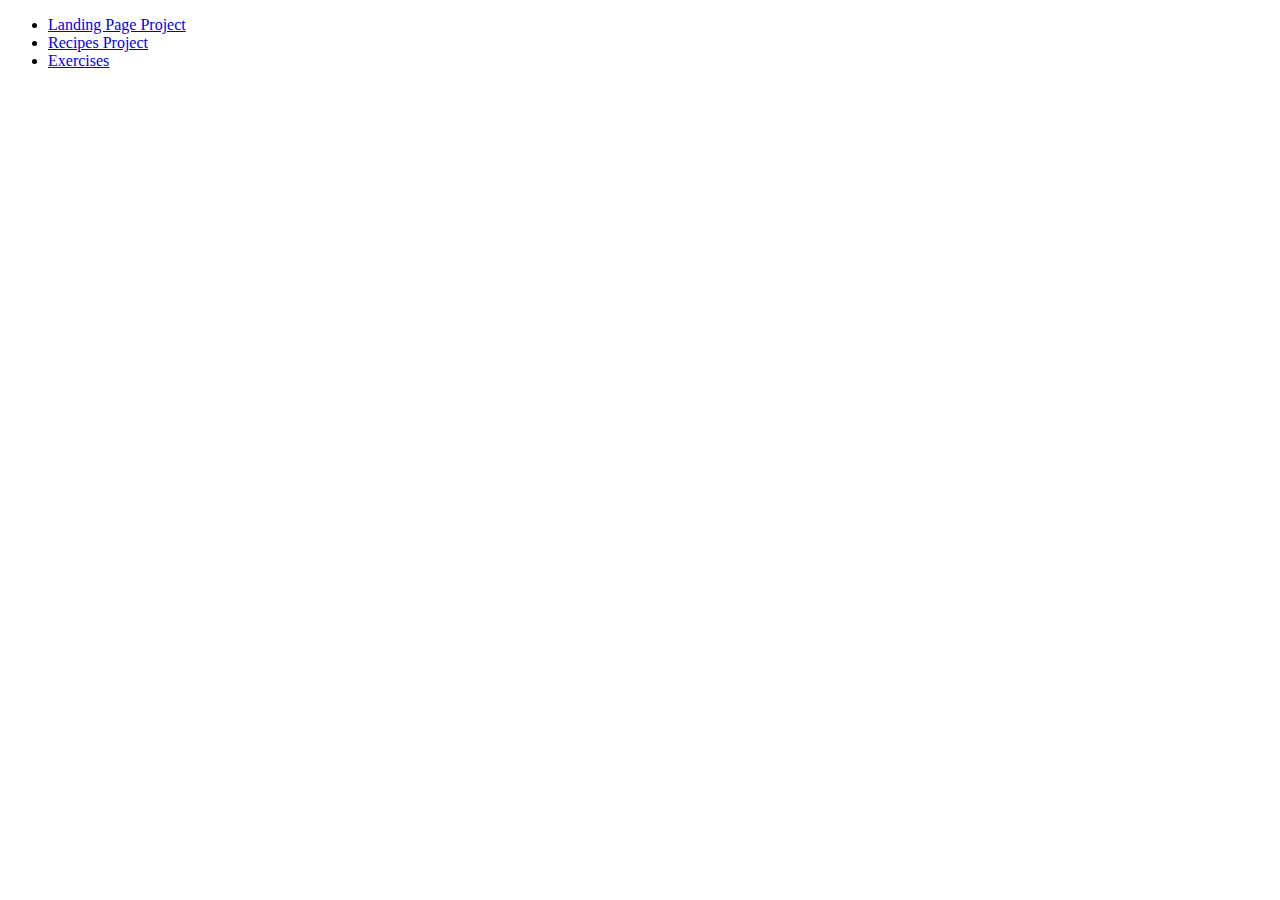
<file: index.html>
<!DOCTYPE html>
<html>
<head>
    <meta charset="utf-8" lang="en">
    <title>Main Page</title>
</head>

<body>
    <ul>
        <li><a href="./landing-page/index.html">Landing Page Project</a></li>
        <li><a href="./odin-recipes/index.html">Recipes Project</a></li>
        <li><a href="./exercises/index.html">Exercises</a></li>
    </ul>

</body>
</html>
</file>
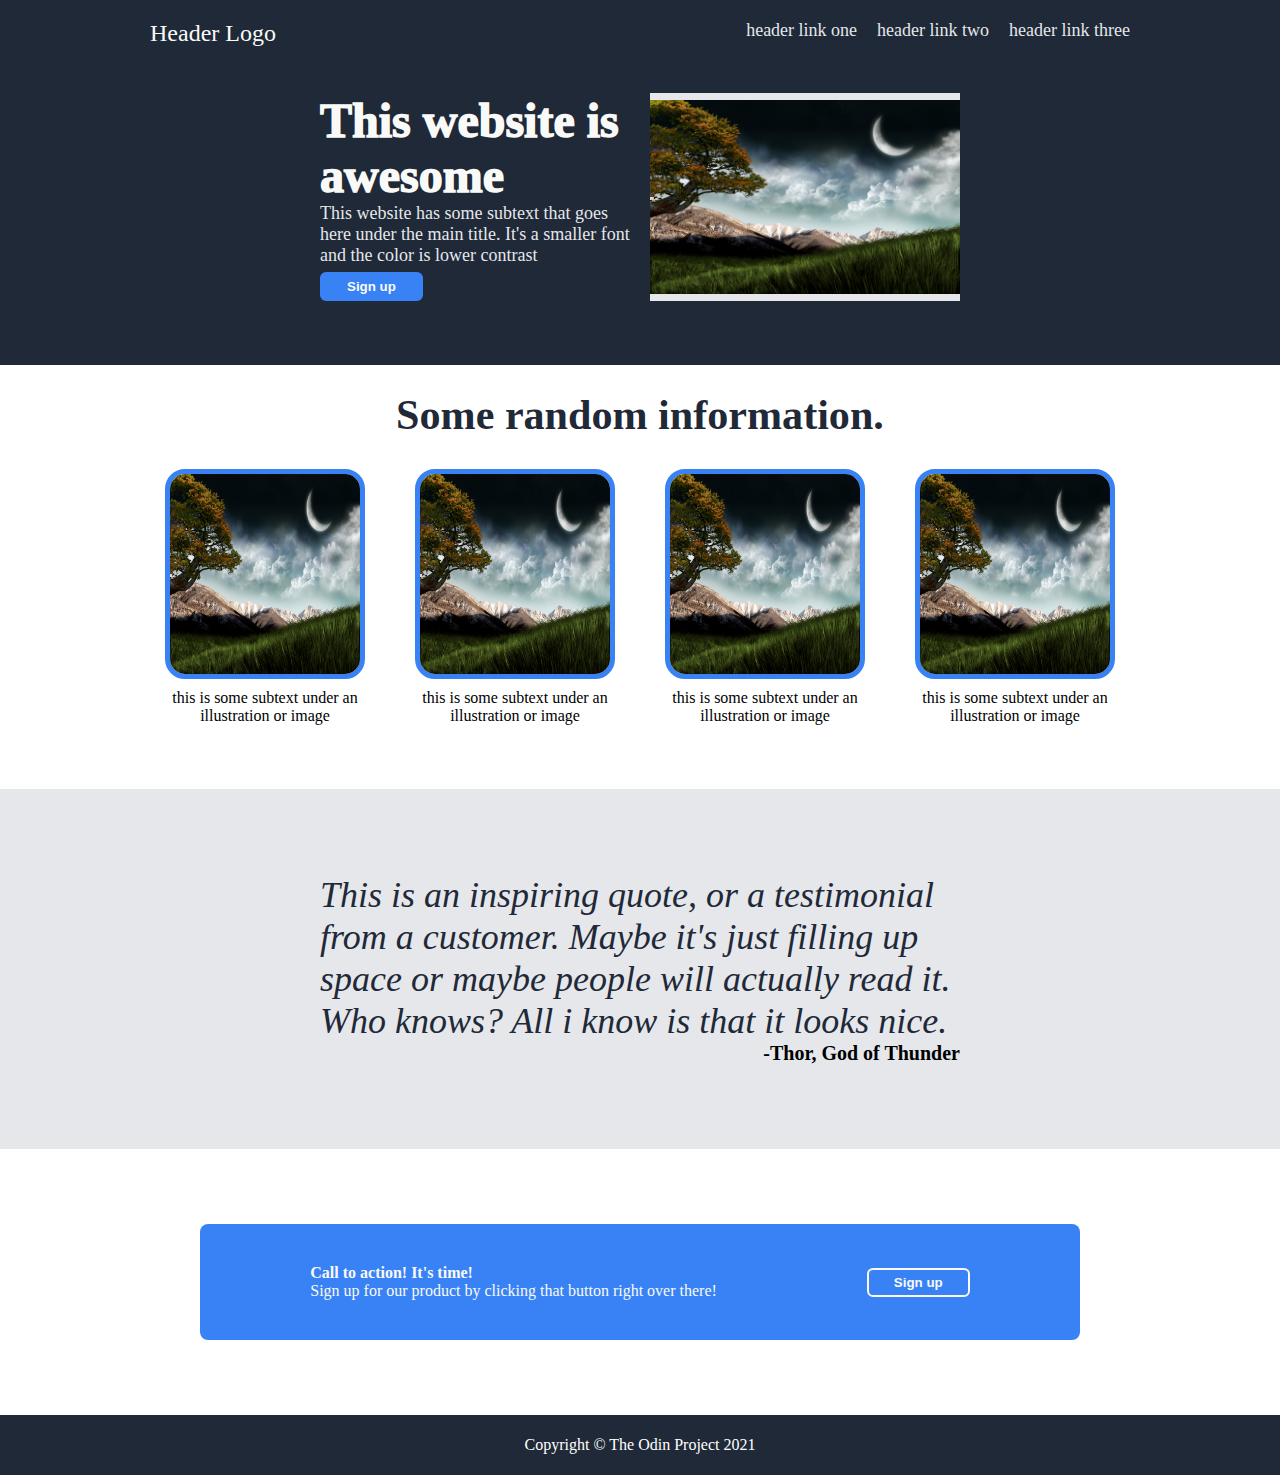
<file: landing-page/index.html>
<!DOCTYPE html>
<html>

<head>
    <meta charset="utf-8">
    <title>Landing Page</title>
    <link href="./styles.css" rel="stylesheet">
</head>

<body>
    <div class="header">
        <div class="left">Header Logo</div>
        <div class="right">
            <ul>
                <li><a href="#">header link one</a></li>
                <li><a href="#">header link two</a></li>
                <li><a href="#">header link three</a></li>
            </ul>
        </div>
    </div>
    <div class="content">
        <div class="container1">
            <div class="inner1">
                <div class="item1">
                    <h2>This website is awesome</h2>
                    <p>This website has some subtext that goes here under the main title. It's a smaller font and the
                        color
                        is
                        lower
                        contrast</p>
                    <button class="button1">Sign up</button>
                </div>
                <div class="item2"><img src="./images/wallpaper.jpg" alt="random wallpaper"></div>
            </div>
        </div>
        <div class="container2">
            <div class="inner2">
                <div class="header2">
                    <h3>Some random information.</h3>
                </div>
                <div class="img-container">
                    <div class="card"><img src="./images/wallpaper.jpg" alt="image placeholder">this is some subtext
                        under
                        an illustration or image</div>
                    <div class="card"><img src="./images/wallpaper.jpg" alt="image placeholder">this is some subtext
                        under
                        an illustration or image</div>
                    <div class="card"><img src="./images/wallpaper.jpg" alt="image placeholder">this is some subtext
                        under
                        an illustration or image</div>
                    <div class="card"><img src="./images/wallpaper.jpg" alt="image placeholder">this is some subtext
                        under
                        an illustration or image</div>
                </div>
            </div>
        </div>
        <div class="quote-box">
            <div class="inner-quotebox">
                <p class="quote">This is an inspiring quote, or a testimonial from a customer. Maybe it's just filling
                    up
                    space or maybe
                    people will actually read it. Who knows? All i know is that it looks nice.</p>
                <p class="thor">-Thor, God of Thunder</p>
            </div>
        </div>
        <div class="container3">
            <div class="sign-up">
                <div class="text">
                    <h4>Call to action! It's time!</h4>
                    <p>Sign up for our product by clicking that button right over there!</p>
                </div>
                <button class="button2">Sign up</button>
            </div>
        </div>
    </div>
    <div class="footer">
        Copyright &copy; The Odin Project 2021
    </div>
</body>

</html>
</file>
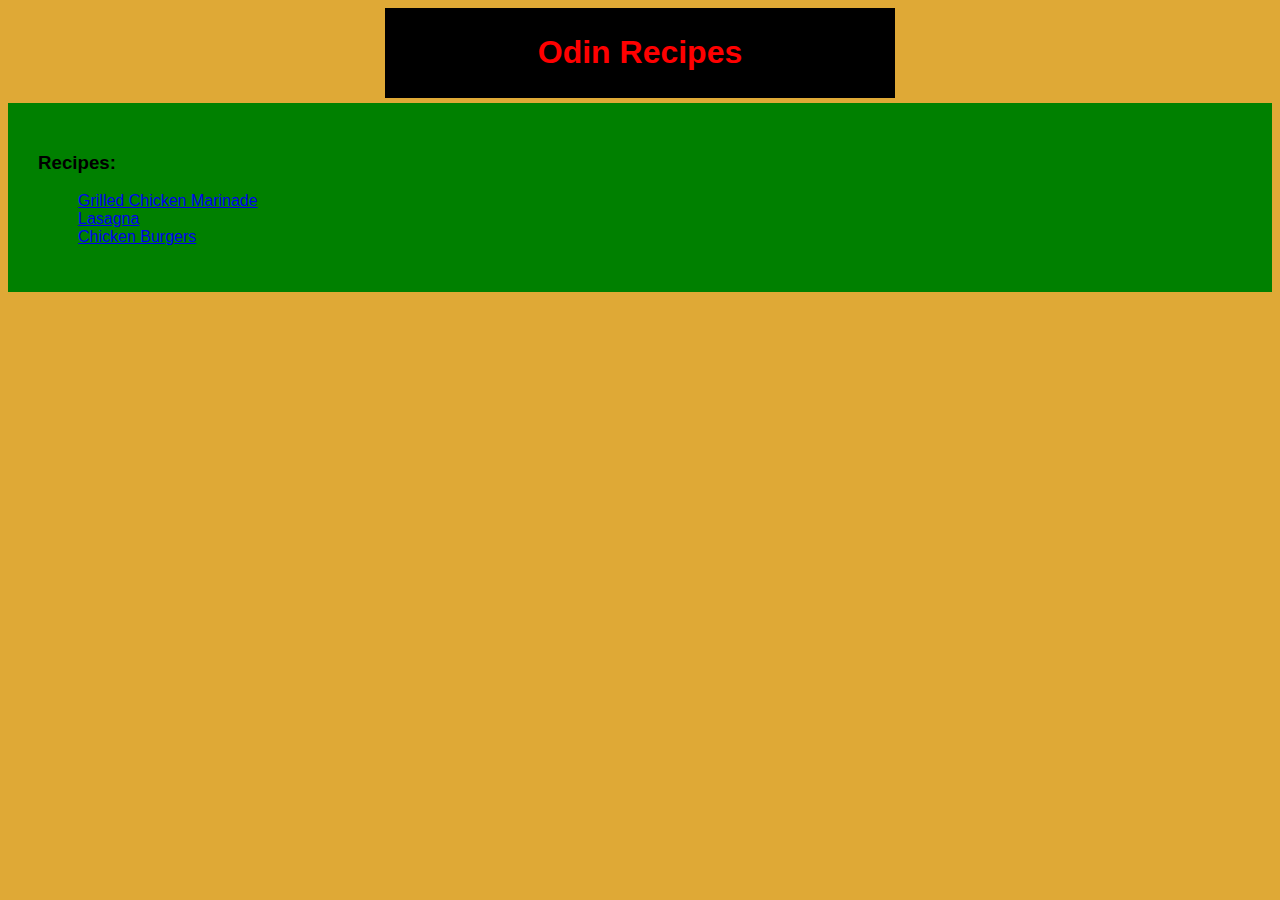
<file: odin-recipes/index.html>
<!DOCTYPE html>
<html lang="en">
    <head>
        <meta charset="utf-8">
        <title>Odin Recipes</title>
        <link href="styles.css" rel="stylesheet">
    </head>
    <body>
        <div class="head-container">
            <h1>Odin Recipes</h1>
        </div>
        <div class="recipe-container">
            <h3>Recipes:</h3>
                <ul>
                    <li class="link"><a href="recipes/marinade.html" >Grilled Chicken Marinade</a></li>
                    <li class="link"><a href="recipes/lasagna.html" >Lasagna</a></li>
                    <li class="link"><a href="recipes/burgs.html" >Chicken Burgers</a></li>
                </ul>  
        </div>
    </body>
</html>
</file>
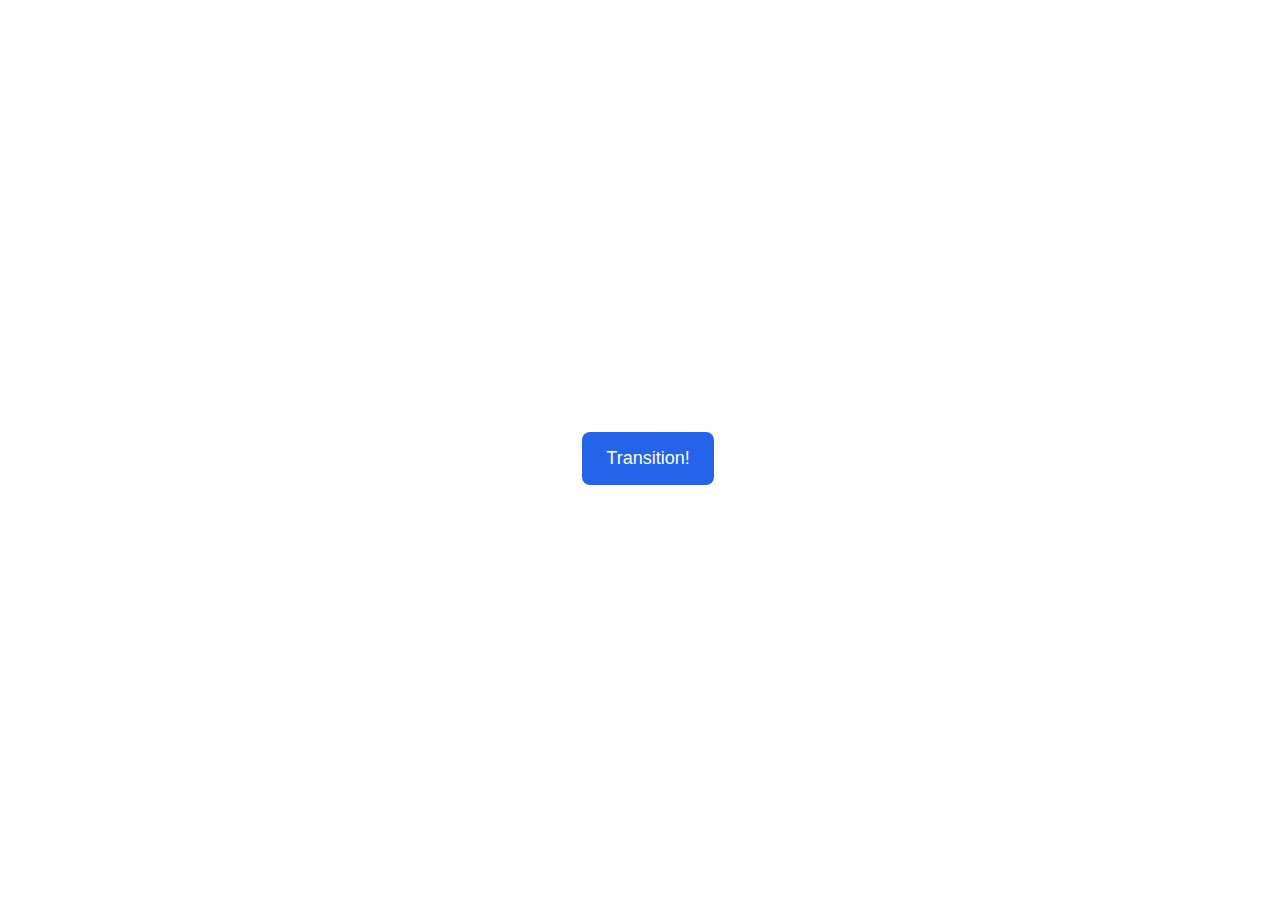
<file: exercises/css-exercises/animation/01-button-hover/index.html>
<!DOCTYPE html>
<html lang="en">
  <head>
    <meta charset="UTF-8" />
    <meta http-equiv="X-UA-Compatible" content="IE=edge" />
    <meta name="viewport" content="width=device-width, initial-scale=1.0" />
    <title>Button Hover</title>
    <link rel="stylesheet" href="style.css" />
  </head>
  <body>
    <div id="transition-container">
      <button>Transition!</button>
    </div>
  </body>
</html>
</file>
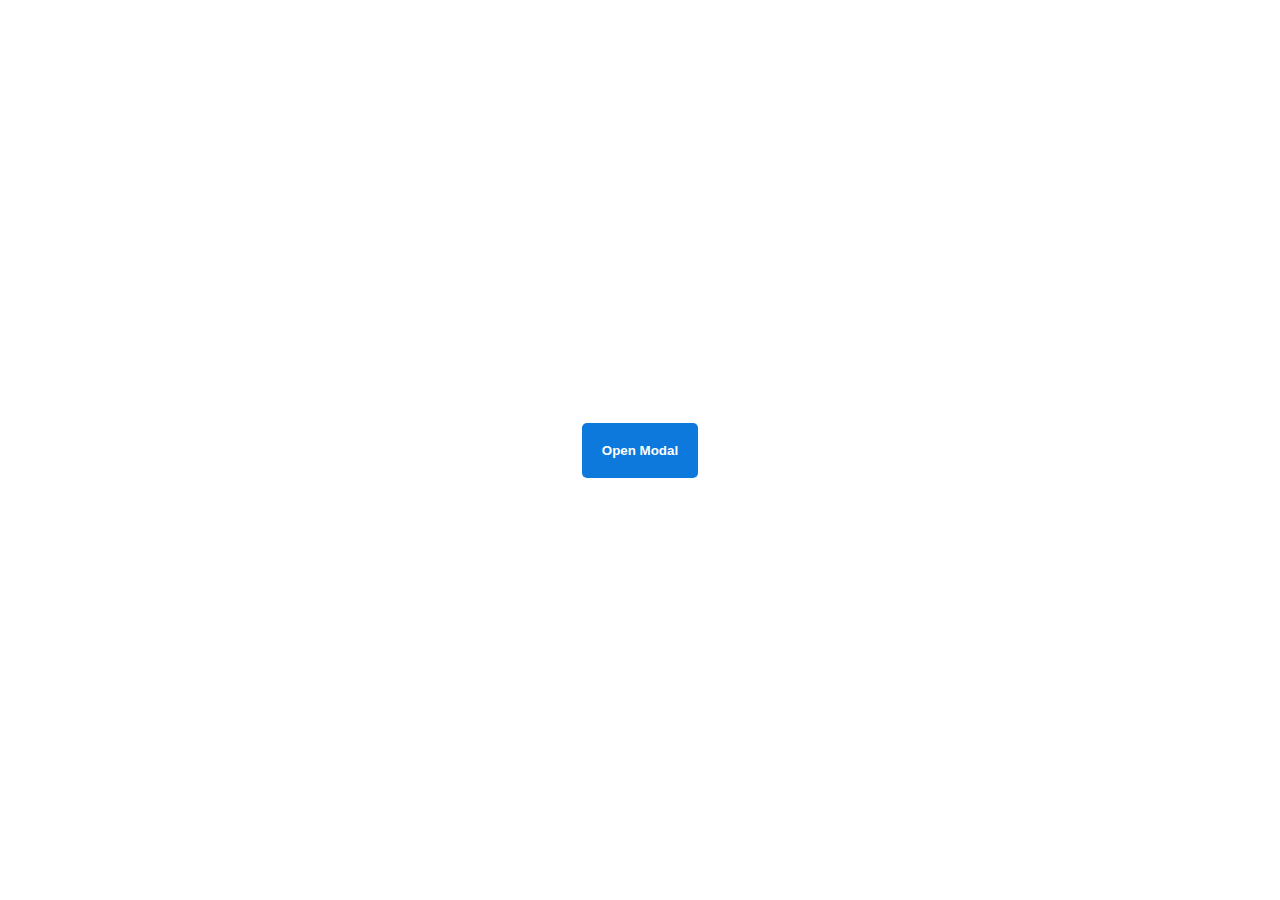
<file: exercises/css-exercises/animation/02-pop-up/index.html>
<!DOCTYPE html>
<html lang="en">
  <head>
    <meta charset="UTF-8" />
    <meta http-equiv="X-UA-Compatible" content="IE=edge" />
    <meta name="viewport" content="width=device-width, initial-scale=1.0" />
    <title>Popup</title>
    <link rel="stylesheet" href="style.css" />
  </head>
  <body>
    <div class="backdrop"></div>
    <div class="popup-modal">
      <h1>Look at me!</h1>
      <p>I'm a pop up dialog!</p>
      <button id="close-modal">Close Modal</button>
    </div>
    <div class="button-container">
      <button id="trigger-modal">Open Modal</button>
    </div>
    <script src="script.js"></script>
  </body>
</html>
</file>
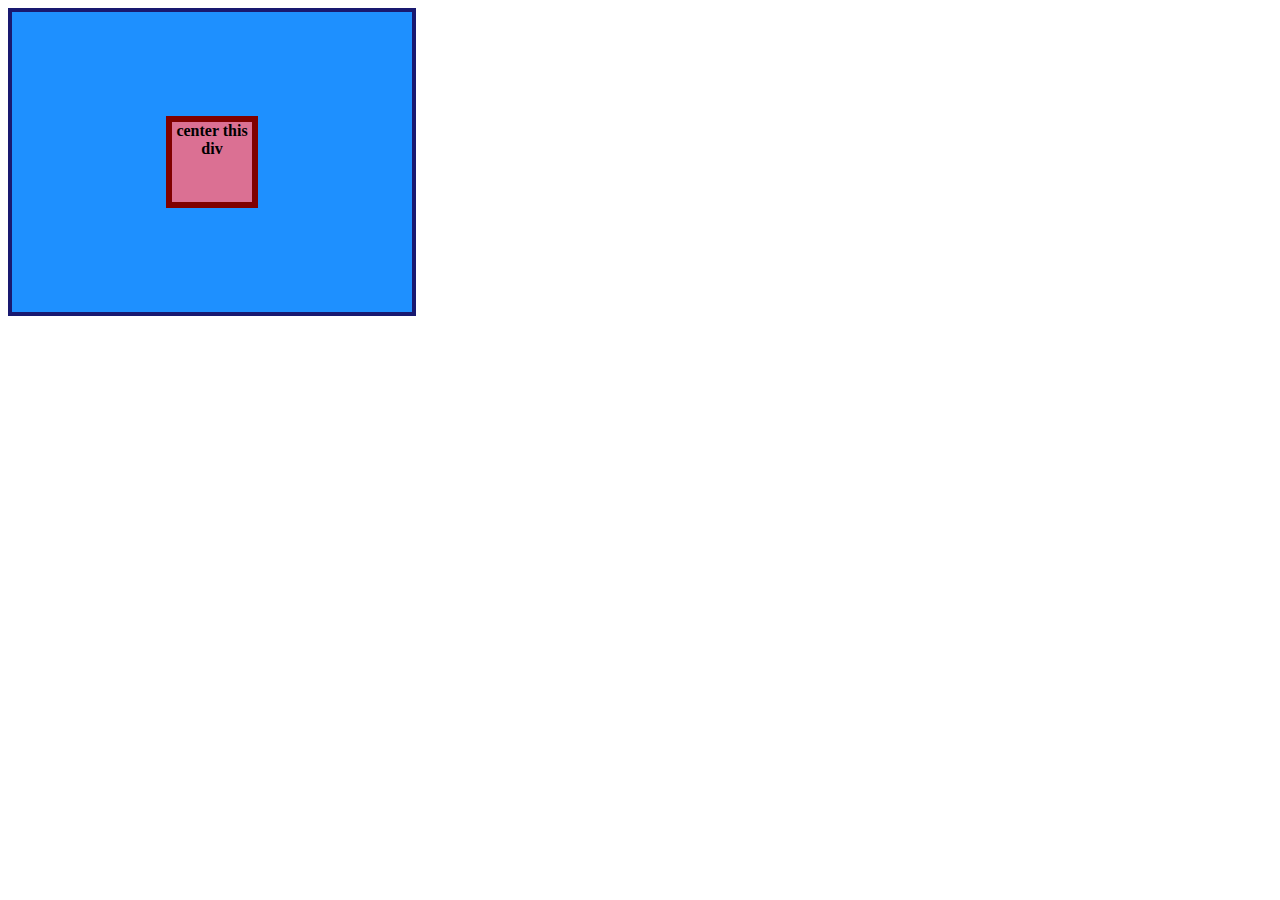
<file: exercises/css-exercises/flex/01-flex-center/index.html>
<!DOCTYPE html>
<html lang="en">
  <head>
    <meta charset="UTF-8">
    <meta http-equiv="X-UA-Compatible" content="IE=edge">
    <meta name="viewport" content="width=device-width, initial-scale=1.0">
    <title>CENTER THIS DIV</title>
    <link rel="stylesheet" href="style.css">
  </head>
  <body>
    <div class="container">
      <div class="box">center this div</div>
    </div>
  </body>
</html>
</file>
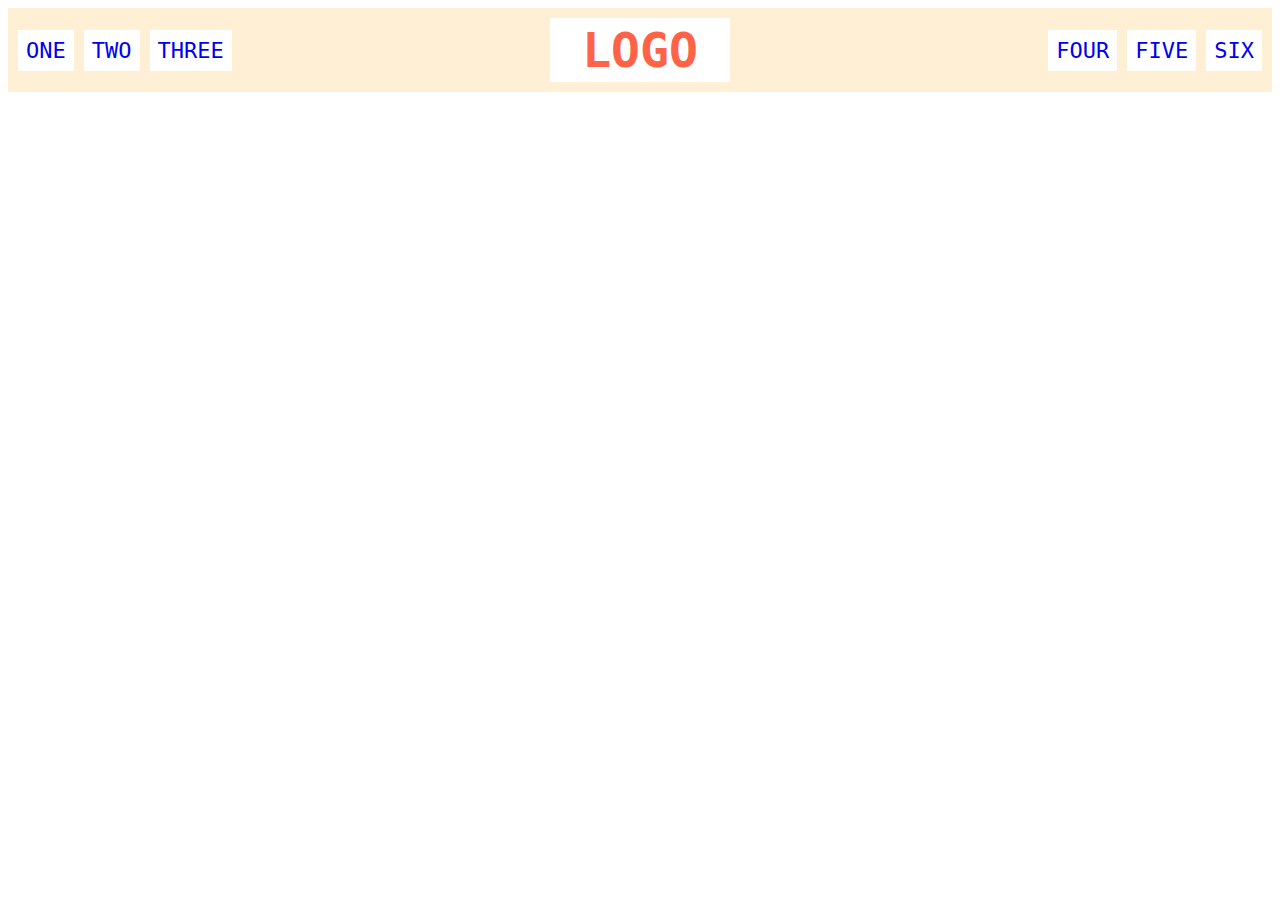
<file: exercises/css-exercises/flex/02-flex-header/index.html>
<!DOCTYPE html>
<html lang="en">
  <head>
    <meta charset="UTF-8">
    <meta http-equiv="X-UA-Compatible" content="IE=edge">
    <meta name="viewport" content="width=device-width, initial-scale=1.0">
    <title>Flex Header</title>
    <link rel="stylesheet" href="style.css">
  </head>
  <body>
    <div class="header">
      <div class="left-links">
        <ul>
          <li><a href="#">ONE</a></li>
          <li class="middle"><a href="#">TWO</a></li>
          <li><a href="#">THREE</a></li>
        </ul>
      </div>
      <div class="logo">LOGO</div>
      <div class="right-links">
        <ul>
          <li><a href="#">FOUR</a></li>
          <li class="middle"><a href="#">FIVE</a></li>
          <li><a href="#">SIX</a></li>
        </ul>
      </div>
    </div>
  </body>
</html>
</file>
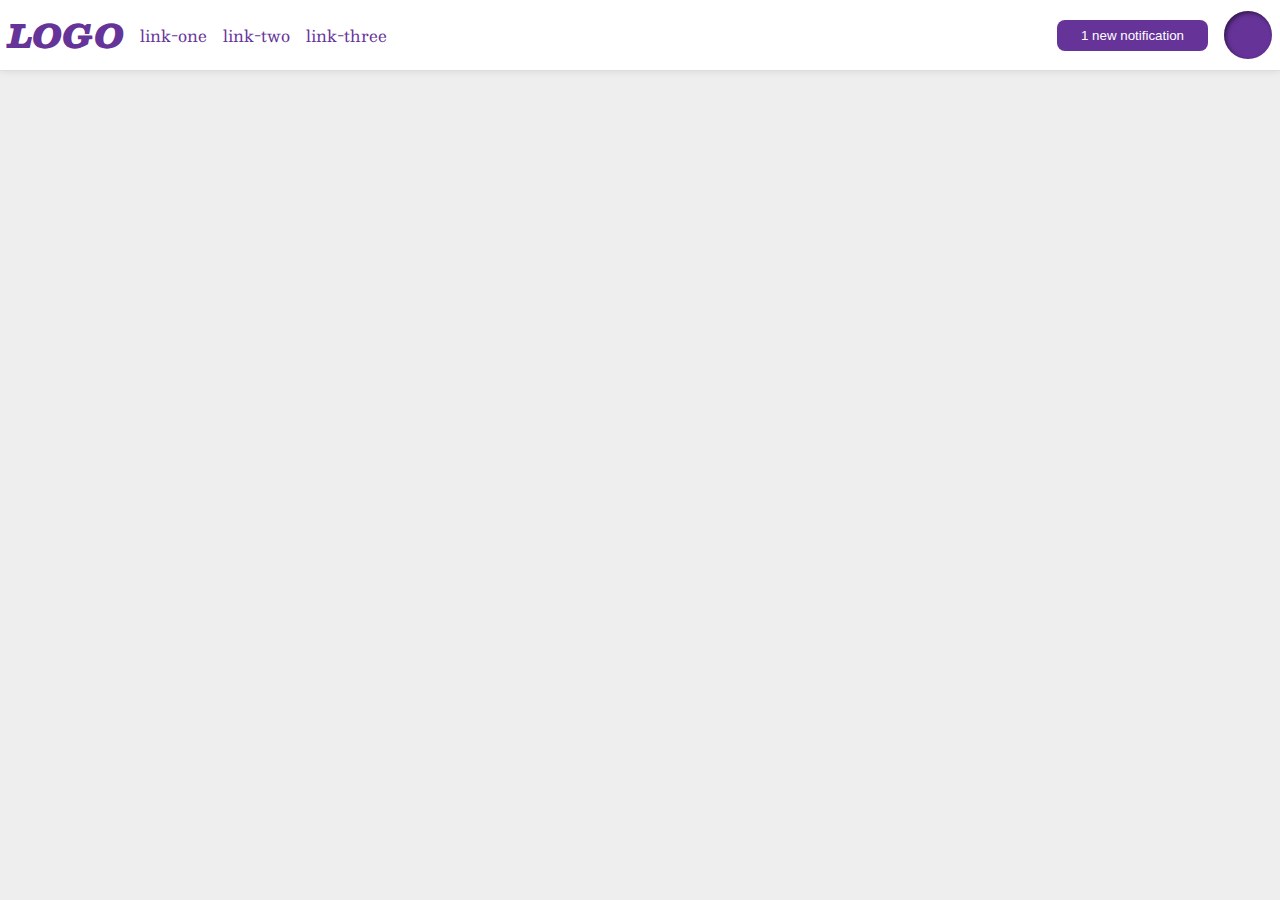
<file: exercises/css-exercises/flex/03-flex-header-2/index.html>
<!DOCTYPE html>
<html lang="en">

<head>
  <meta charset="UTF-8">
  <meta http-equiv="X-UA-Compatible" content="IE=edge">
  <meta name="viewport" content="width=device-width, initial-scale=1.0">
  <title>Flex Header 2</title>
  <link rel="stylesheet" href="style.css">
</head>

<body>
  <div class="header">
    <div class="left">
      <div class="logo">
        LOGO
      </div>
      <ul class="links">
        <li><a href="google.com">link-one</a></li>
        <li><a href="google.com">link-two</a></li>
        <li><a href="google.com">link-three</a></li>
      </ul>
    </div>
    <div class="right">
      <button class="notifications">
        1 new notification
      </button>
      <div class="profile-image"></div>
    </div>
  </div>
</body>

</html>
</file>
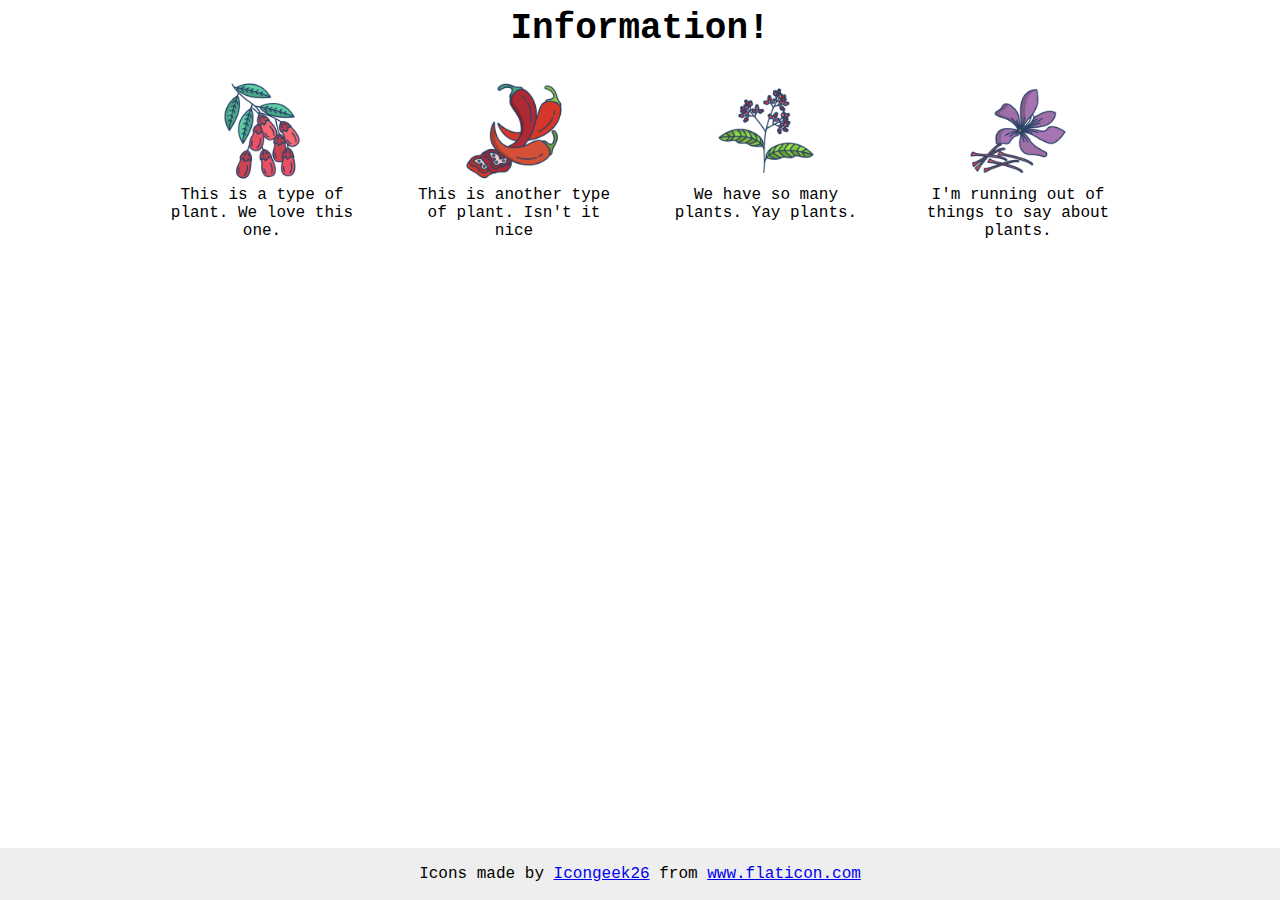
<file: exercises/css-exercises/flex/04-flex-information/index.html>
<!DOCTYPE html>
<html lang="en">

<head>
  <meta charset="UTF-8">
  <meta http-equiv="X-UA-Compatible" content="IE=edge">
  <meta name="viewport" content="width=device-width, initial-scale=1.0">
  <title>Information</title>
  <link rel="stylesheet" href="style.css">
</head>

<body>
  <div class="title">Information!</div>

  <div class="main-div">
    <div class="item">
      <img src="./images/barberry.png" alt="barberry">
      <div class="text">This is a type of plant. We love this one.</div>
    </div>
    <div class="item">
      <img src="./images/chilli.png" alt="chili">
      <div class="text">This is another type of plant. Isn't it nice</div>
    </div>
    <div class="item">
      <img src="./images/pepper.png" alt="pepper">
      <div class="text">We have so many plants. Yay plants.</div>
    </div>
    <div class="item">
      <img src="./images/saffron.png" alt="saffron">
      <div class="text">I'm running out of things to say about plants.</div>
    </div>
  </div>
  <!-- disregard this section, it's here to give attribution to the creator of these icons -->
  <div class="footer">
    <div>Icons made by <a href="https://www.flaticon.com/authors/icongeek26" title="Icongeek26">Icongeek26</a> from <a
        href="https://www.flaticon.com/" title="Flaticon">www.flaticon.com</a></div>
  </div>
</body>

</html>
</file>
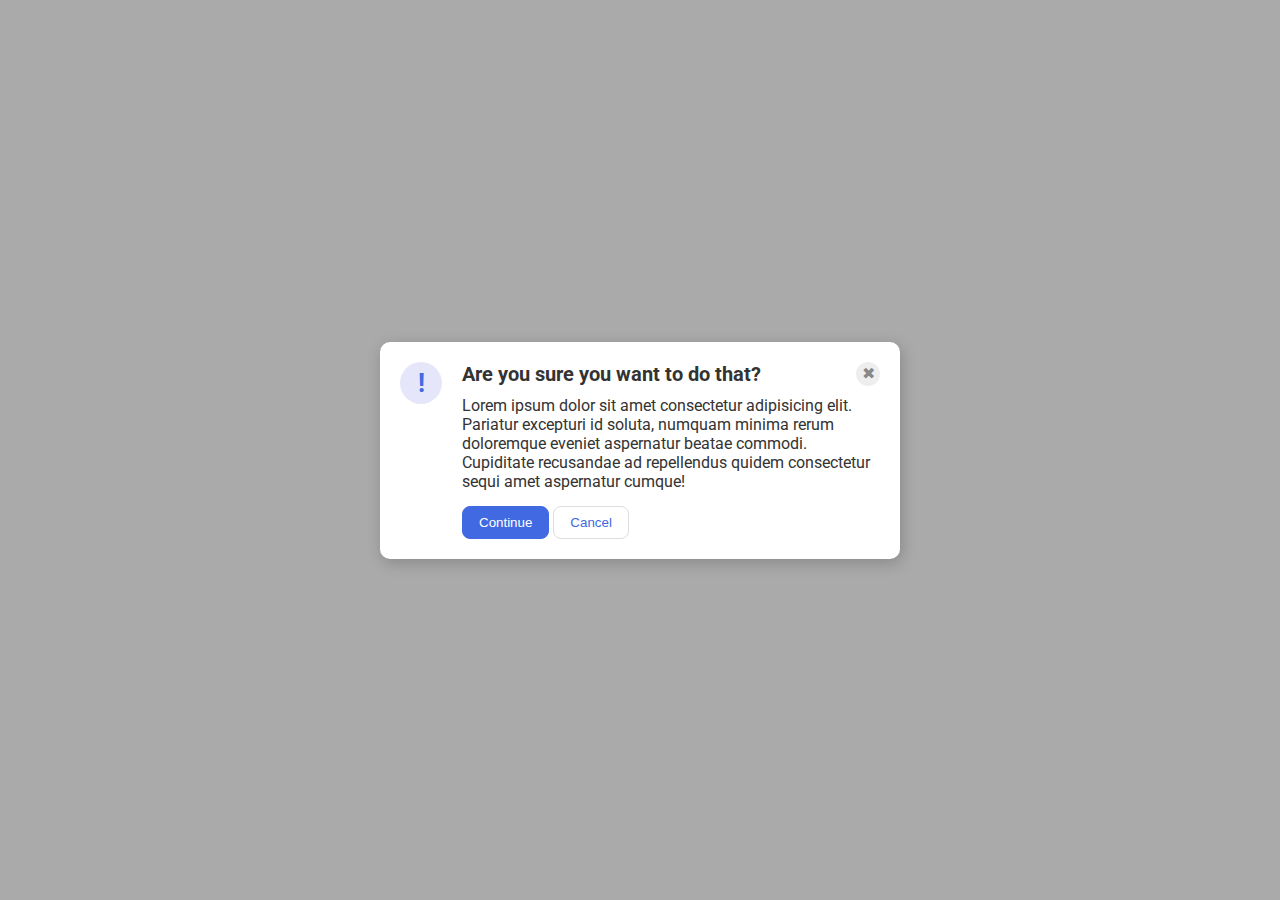
<file: exercises/css-exercises/flex/05-flex-modal/index.html>
<!DOCTYPE html>
<html lang="en">

<head>
  <meta charset="UTF-8">
  <meta http-equiv="X-UA-Compatible" content="IE=edge">
  <meta name="viewport" content="width=device-width, initial-scale=1.0">
  <link rel="stylesheet" href="style.css">
  <title>Modal</title>
</head>

<body>
  <div class="modal">
    <div class="icon">!</div>
    <div class="main">
      <div class="header">Are you sure you want to do that?
        <div class="close-button">✖</div>
      </div>
      <div class="text">Lorem ipsum dolor sit amet consectetur adipisicing elit. Pariatur excepturi id soluta, numquam
        minima rerum doloremque eveniet aspernatur beatae commodi. Cupiditate recusandae ad repellendus quidem
        consectetur sequi amet aspernatur cumque!</div>
      <button class="continue">Continue</button>
      <button class="cancel">Cancel</button>
    </div>
  </div>
  </div>
</body>

</html>
</file>
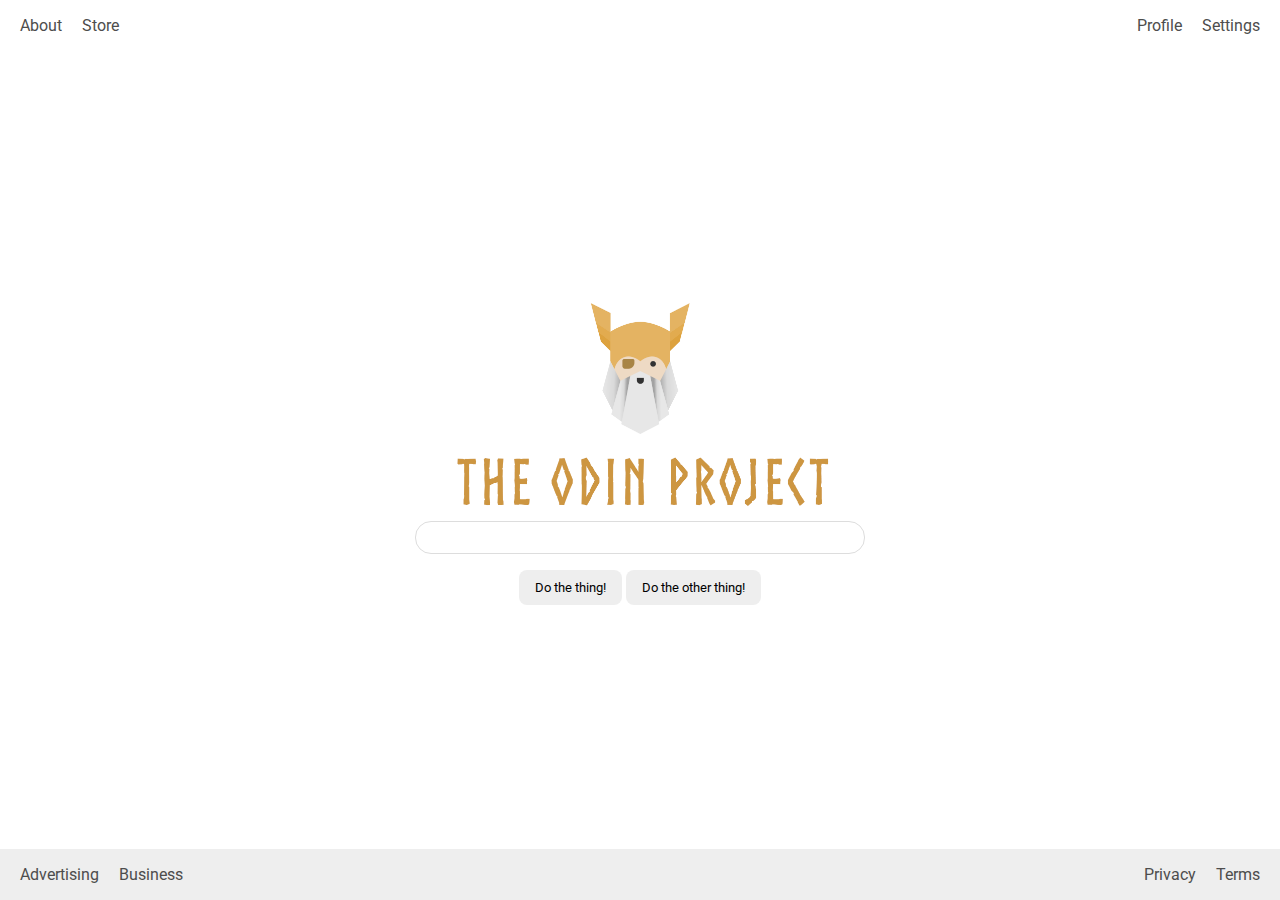
<file: exercises/css-exercises/flex/06-flex-layout/index.html>
<!DOCTYPE html>
<html lang="en">
  <head>
    <meta charset="UTF-8">
    <meta http-equiv="X-UA-Compatible" content="IE=edge">
    <meta name="viewport" content="width=device-width, initial-scale=1.0">
    <title>LAYOUT</title>
    <link rel="stylesheet" href="./style.css">
  </head>
  <body>
    <div class="header">
      <ul class="left-links">
        <li><a href="#">About</a></li>
        <li><a href="#">Store</a></li>
      </ul>
      <ul class="right-links">
        <li><a href="#">Profile</a></li>
        <li><a href="#">Settings</a></li>
      </ul>
    </div>
    <div class="content">
      <img src="./logo.png" alt="">
      <div class="input">
        <input type="text">
      </div>
      <div class="buttons">
        <button>Do the thing!</button>
        <button>Do the other thing!</button>
      </div>
    </div>
    <div class="footer">
      <ul class="left-links">
        <li><a href="#">Advertising</a></li>
        <li><a href="#">Business</a></li>
      </ul>
      <ul class="right-links">
        <li><a href="#">Privacy</a></li>
        <li><a href="#">Terms</a></li>
      </ul>
    </div>
  </body>
</html>
</file>
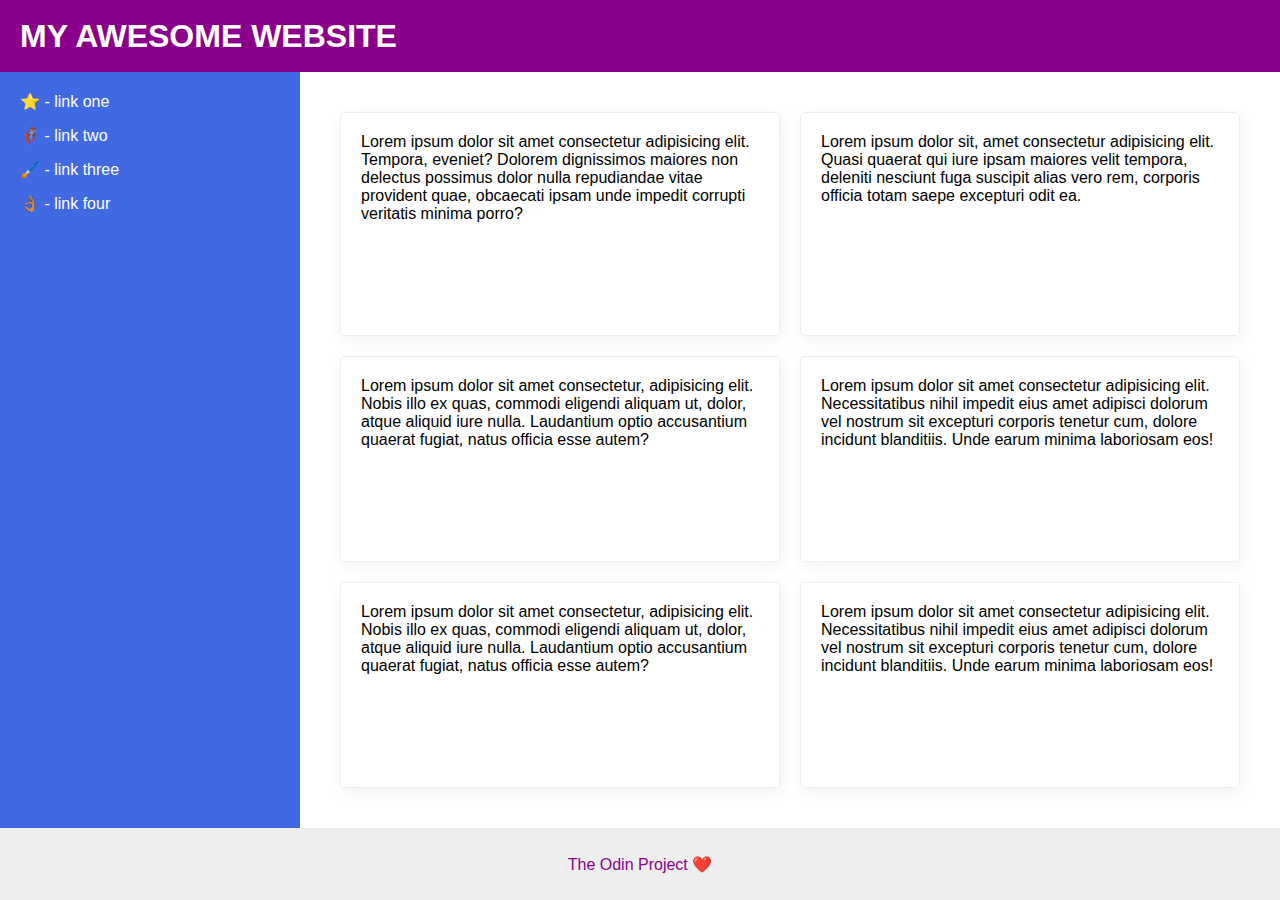
<file: exercises/css-exercises/flex/07-flex-layout-2/index.html>
<!DOCTYPE html>
<html lang="en">

<head>
  <meta charset="UTF-8">
  <meta http-equiv="X-UA-Compatible" content="IE=edge">
  <meta name="viewport" content="width=device-width, initial-scale=1.0">
  <title>The Holy Grail</title>
  <link rel="stylesheet" href="style.css">
</head>

<body>
  <div class="header">
    MY AWESOME WEBSITE
  </div>

  <div class="content">
    <div class="sidebar">
      <ul>
        <li><a href="#">⭐ - link one</a></li>
        <li><a href="#">🦸🏽‍♂️ - link two</a></li>
        <li><a href="#">🖌️ - link three</a></li>
        <li><a href="#">👌🏽 - link four</a></li>
      </ul>
    </div>
    <div class="cards">
      <div class="card">Lorem ipsum dolor sit amet consectetur adipisicing elit. Tempora, eveniet? Dolorem dignissimos
        maiores non delectus possimus dolor nulla repudiandae vitae provident quae, obcaecati ipsam unde impedit
        corrupti
        veritatis minima porro?</div>
      <div class="card">Lorem ipsum dolor sit, amet consectetur adipisicing elit. Quasi quaerat qui iure ipsam maiores
        velit
        tempora, deleniti nesciunt fuga suscipit alias vero rem, corporis officia totam saepe excepturi odit ea.</div>
      <div class="card">Lorem ipsum dolor sit amet consectetur, adipisicing elit. Nobis illo ex quas, commodi eligendi
        aliquam ut, dolor, atque aliquid iure nulla. Laudantium optio accusantium quaerat fugiat, natus officia esse
        autem?
      </div>
      <div class="card">Lorem ipsum dolor sit amet consectetur adipisicing elit. Necessitatibus nihil impedit eius amet
        adipisci dolorum vel nostrum sit excepturi corporis tenetur cum, dolore incidunt blanditiis. Unde earum minima
        laboriosam eos!</div>
      <div class="card">Lorem ipsum dolor sit amet consectetur, adipisicing elit. Nobis illo ex quas, commodi eligendi
        aliquam ut, dolor, atque aliquid iure nulla. Laudantium optio accusantium quaerat fugiat, natus officia esse
        autem?
      </div>
      <div class="card">Lorem ipsum dolor sit amet consectetur adipisicing elit. Necessitatibus nihil impedit eius amet
        adipisci dolorum vel nostrum sit excepturi corporis tenetur cum, dolore incidunt blanditiis. Unde earum minima
        laboriosam eos!</div>
    </div>
  </div>
  <div class="footer">
    The Odin Project ❤️
  </div>
</body>

</html>
</file>
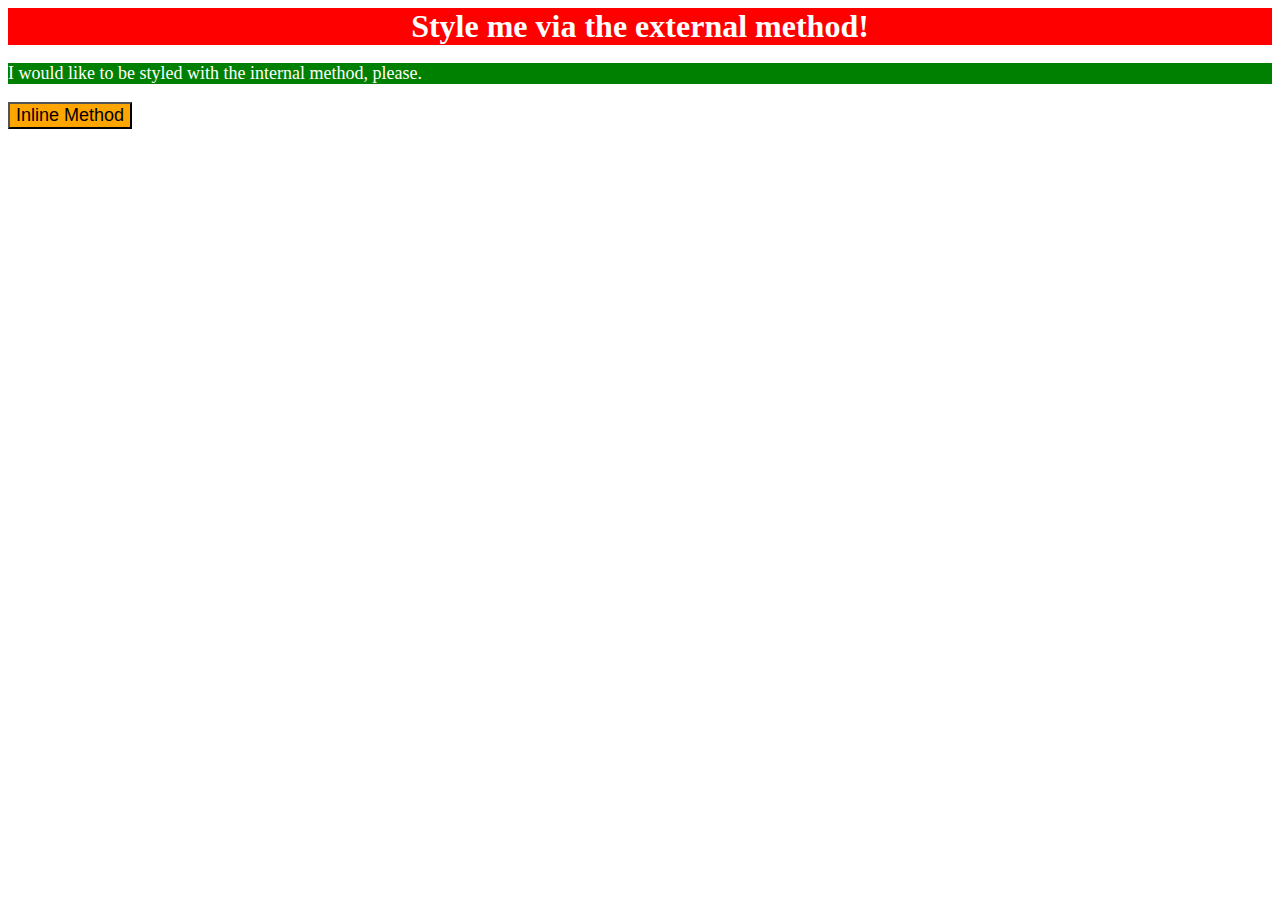
<file: exercises/css-exercises/foundations/01-css-methods/index.html>
<!DOCTYPE html>
<html lang="en">
  <head>
    <meta charset="UTF-8">
    <meta http-equiv="X-UA-Compatible" content="IE=edge">
    <meta name="viewport" content="width=device-width, initial-scale=1.0">
    <link rel="stylesheet" href="styles.css">
    <style>
      p {
        background-color: green;
        color: white;
        font-size: 18px;
      }
    </style>
    <title>Methods for Adding CSS</title>
  </head>
  <body>
    <div>Style me via the external method!</div>
    <p>I would like to be styled with the internal method, please.</p>
    <button style="background-color: orange; font-size: 18px;">Inline Method</button>
  </body>
</html>
</file>
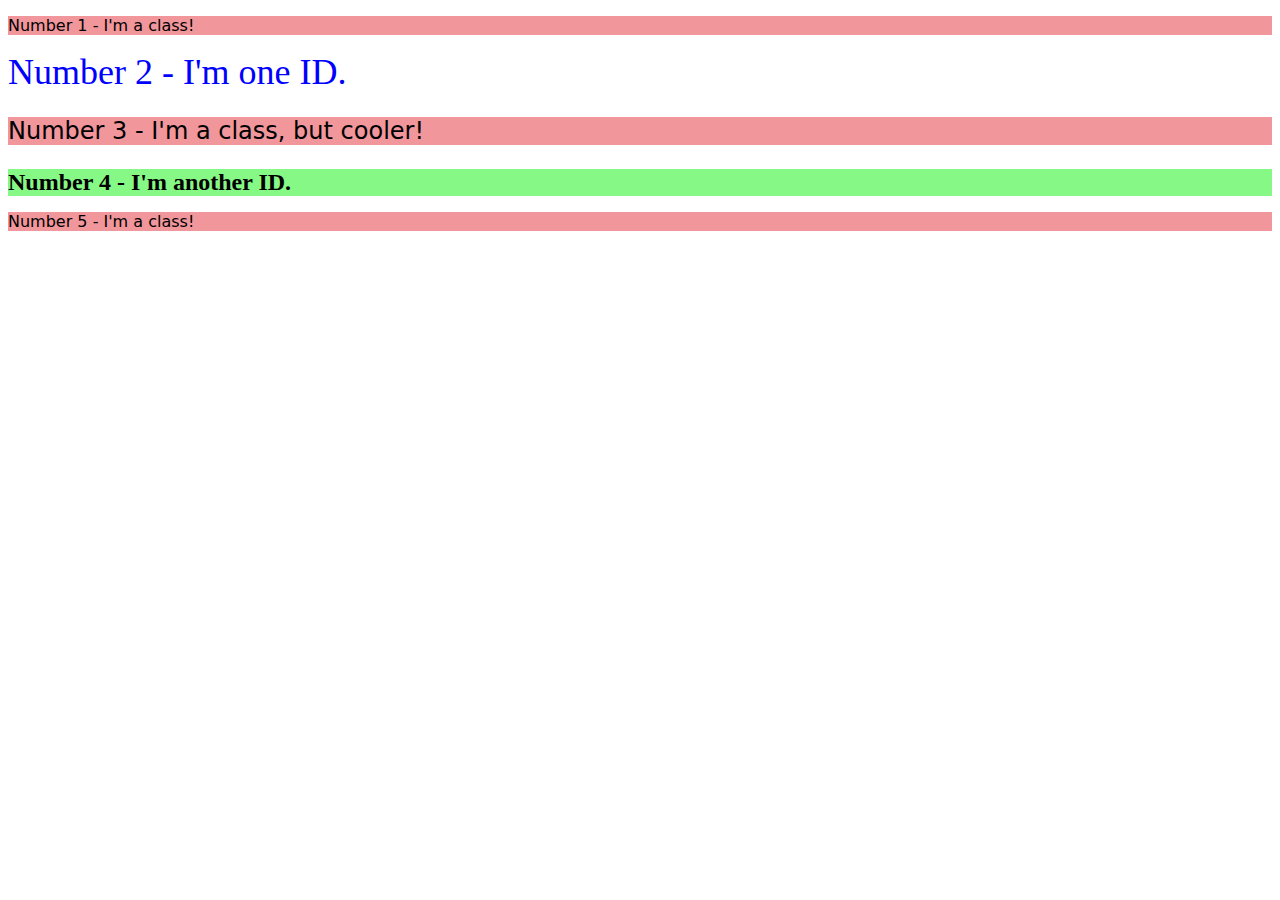
<file: exercises/css-exercises/foundations/02-class-id-selectors/index.html>
<!DOCTYPE html>
<html lang="en">
  <head>
    <meta charset="UTF-8">
    <meta http-equiv="X-UA-Compatible" content="IE=edge">
    <meta name="viewport" content="width=device-width, initial-scale=1.0">
    <title>Class and ID Selectors</title>
    <link rel="stylesheet" href="style.css">
  </head>
  <body>
    <p class="red-back">Number 1 - I'm a class!</p>
    <div id="two">Number 2 - I'm one ID.</div>
    <p class="red-back cool-class">Number 3 - I'm a class, but cooler!</p>
    <div class="cool-class" id="four">Number 4 - I'm another ID.</div>
    <p class="red-back">Number 5 - I'm a class!</p>
  </body>
</html>
</file>
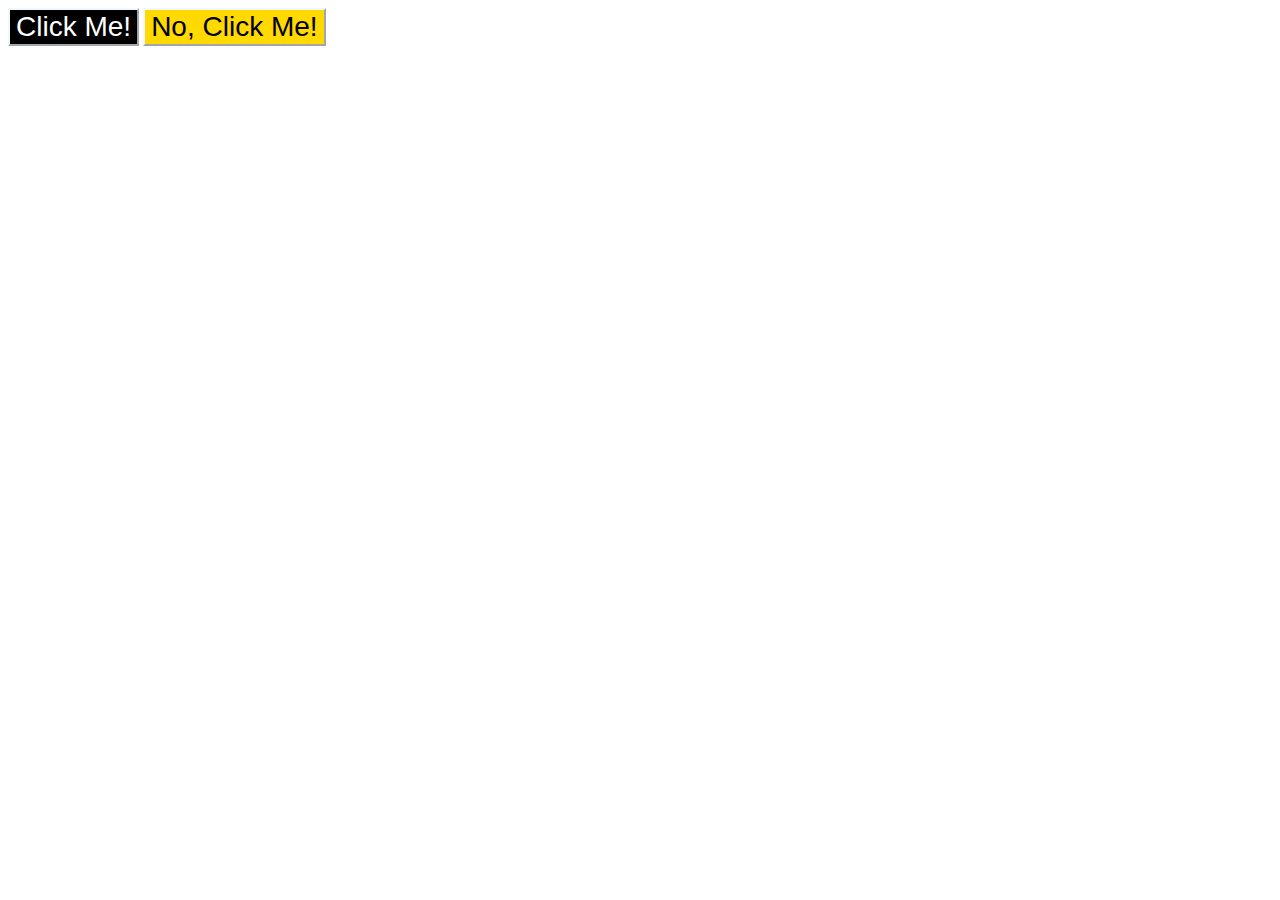
<file: exercises/css-exercises/foundations/03-grouping-selectors/index.html>
<!DOCTYPE html>
<html lang="en">
  <head>
    <meta charset="UTF-8">
    <meta http-equiv="X-UA-Compatible" content="IE=edge">
    <meta name="viewport" content="width=device-width, initial-scale=1.0">
    <title>Grouping Selectors</title>
    <link rel="stylesheet" href="style.css">
  </head>
  <body>
    <button class="class1">Click Me!</button>
    <button class="class2">No, Click Me!</button>
  </body>
</html>
</file>
<file: landing-page/styles.css>
body{
    display: flex;
    flex-direction: column;
    justify-content: center;
    box-sizing: border-box;
}

* {
    margin: 0;
    padding: 0;
}

.header {
    display: flex;
    justify-content: space-between;
    background-color: #1f2937;
    padding: 20px 150px;

}

.left {
    font-size: 24px;
    color: #f9faf8
}

.right {
    font-size: 18px;
;
}

ul {
    display: flex;
    list-style-type: none;
    margin: 0;
    padding: 0;
    gap: 20px;
}

a {
    text-decoration: none;
    color: #e5e7eb
}

.container1 {
    display:flex;
    background-color: #1f2937;
    justify-content: center;
    align-items: center;
    gap: 20px;
}

.inner1 {
    width: 50%;
    display: flex;
    align-items: center;
    justify-content: center;
    margin: 2% 0 5%;
}

.item1 {
    width: 50%;
}

.item1 h2 {
    font-size: 48px;
    font-weight: 1000;
    color: #f9faf8;
}

.item1 p {
    font-size: 18px;
    color: #e5e7eb;
    margin-bottom: 2%;
}

.item2 {
    width: 50%;
    margin-left: 3%;
    display: flex;
    justify-content: center;
    align-items: center;
    background-color: #e5e7eb;
    align-self: stretch;
}  

.item2 img {
    width: 100%;
}

.container2 {
    display: flex;
    justify-content: center;
    align-items: center;
}

.inner2 {
    display: flex;
    flex-direction: column; 
    justify-content: center;
    align-items: center;    
    width: 50%;
    gap: 30px;
    margin: 2% 0 5%;    
}

.header2 {
    font-size: 36px;
    font-weight: 1000;
    color: #1f2937;
}

.img-container {
    display: flex;
    gap: 50px;
}

.card {
    display: flex;
    flex-direction: column;
    width: 200px;
    text-align: center;
    gap: 10px;
}

.card img{
    border-radius: 20px;
    border: 5px solid #3882f6;
    width: 190px;
    height: 200px;
}

.quote-box {
    background-color: #e5e7eb;
    height: 360px;
    display: flex;
    align-items: center;
    justify-content: center;
    gap: 10px;
}

.inner-quotebox {
    display: flex;
    flex-direction: column;
    align-items: center;
    justify-content: center;
    width: 50%;
}

.quote {
    font-size: 36px;
    font-style: italic;
    color: #1f2937;
    margin: 0;
}

.thor {
    font-weight: 700;
    font-size: 20px;
    align-self: flex-end;
    margin: 0;
}

.container3 {
    display: flex;
    align-items: center;
    justify-content: center;
    padding: 75px 0;
}

.sign-up {
    padding: 40px 110px;    
    background-color: #3882f6;
    color: #f9faf8;
    border-radius: 8px;
    display: flex;
    align-items: center;
    justify-content: center;
    gap: 150px;
}

/*
.text h4,
.text p {
    margin: 0;
}
*/

button {
    border-radius: 6px;
    border: 2px solid #f9faf8;
    background-color: #3882f6;
    color: #f9faf8;
    font-weight: 700;
    padding: 5px 25px;
}

.button1 {
    border: 2px solid #3882f6;    
}

.footer {
    display: flex;
    align-items: center;
    justify-content: center;
    background-color: #1f2937;
    color: white;
    height: 60px;
}
</file>
<file: odin-recipes/styles.css>
body{
    background-color: rgb(223, 169, 54);
    font-family: Arial, Helvetica, sans-serif;
}

.border{
   border-radius: 20px; 
}

.head-container{
    color: red;
    text-align: center;
    background-color: black;
    padding: 5px;
    margin: 5px auto;
    width: 500px;
}

.recipe-container{
    background-color: green;
    padding: 30px;
}

button{
    font-size:20px;
    width: 250px;
    text-align: left;
    border-width: 2px;
    padding: 10px;
    margin: 2px;
}

.button-container{
    width: auto;
    margin: auto;
}

ul{
    list-style-type: none;
}
</file>
<file: exercises/css-exercises/animation/01-button-hover/style.css>
#transition-container {
  width: 100vw;
  height: 100vh;
  display: flex;
  flex-direction: column;
  justify-content: center;
  align-items: center;
  font-family: Arial, sans-serif;
}

button {
  border-radius: 8px;
  border: none;
  background-color: #2563eb;
  color: white;
  font-size: 18px;
  padding: 16px 24px;
  text-align: center;
}
</file>
<file: exercises/css-exercises/animation/02-pop-up/style.css>
* {
  padding: 0;
  margin: 0;
}

body {
  overflow: hidden;
}

.button-container {
  width: 100vw;
  height: 100vh;
  background-color: #ffffff;
  opacity: 100%;
  display: flex;
  align-items: center;
  justify-content: center;
}

button {
  padding: 20px;
  color: #ffffff;
  background-color: #0e79dd;
  border: none;
  border-radius: 5px;
  font-weight: 600;
}

.popup-modal {
  padding: 32px 64px;
  background-color: white;
  border: 1px solid black;
  border-radius: 10px;
  position: fixed;
  top: 50%;
  left: 50%;
  transform-origin: center;
  transform: translate(-50%, -50%);
  pointer-events: none;
  opacity: 0%;
  text-align: center;
}
.popup-modal p {
  margin-bottom: 24px
}

.backdrop {
  pointer-events: none;
  position: fixed;
  inset: 0;
  background: #000;
  opacity: 0%;
}

.popup-modal.show {
  opacity: 100%;
  pointer-events: all;
}

.backdrop.show {
  opacity: 30%;
}
</file>
<file: exercises/css-exercises/flex/01-flex-center/style.css>
.container {
  background: dodgerblue;
  border: 4px solid midnightblue;
  width: 400px;
  height: 300px;
  display: flex;
  justify-content: center;
  align-items: center;
}

.box {
  background: palevioletred;
  font-weight: bold;
  text-align: center;
  border: 6px solid maroon;
  width: 80px;
  height: 80px;
}
</file>
<file: exercises/css-exercises/flex/02-flex-header/style.css>
.header  {
  font-family: monospace;
  background: papayawhip;
  display: flex;
  justify-content: space-between;
  align-items: center; 
  padding: 10px;
}

.logo {
  font-size: 48px;
  font-weight: 900;
  color: tomato;
  background: white;
  padding: 4px 32px;
}

ul {
  /* this removes the dots on the list items*/
  list-style-type: none;
  padding: 0;
  margin: 0;
  display: flex;
  gap: 10px;
}

a {
  font-size: 22px;
  background: white;
  padding: 8px;
  /* this removes the line under the links */
  text-decoration: none;
}
</file>
<file: exercises/css-exercises/flex/03-flex-header-2/style.css>
/* this is some magical font-importing.  
you'll learn about it later. */
@import url('https://fonts.googleapis.com/css2?family=Besley:ital,wght@0,400;1,900&display=swap');

body {
  margin: 0;
  background: #eee;
  font-family: Besley, serif;
}

.header {
  background: white;
  border-bottom: 1px solid #ddd;
  box-shadow: 0 0 8px rgba(0,0,0,.1);
  padding: 8px;
  display: flex;
  justify-content: space-between;
}

.left,
.right {
  display: flex;
  align-items: center;
  gap: 16px;
}

.profile-image {
  background: rebeccapurple;
  box-shadow: inset 2px 2px 4px rgba(0,0,0,.5);
  border-radius: 50%;
  width: 48px;
  height:  48px;
}

.logo {
  color: rebeccapurple;
  font-size: 32px;
  font-weight: 900;
  font-style: italic;
}

button {
  border: none;
  border-radius: 8px;
  background: rebeccapurple;
  color: white;
  padding: 8px 24px;
}

a {
  /* this removes the line under our links */
  text-decoration: none;
  color: rebeccapurple;
}

ul {
  list-style-type: none;
  display: flex;
  margin: 0;
  padding: 0;
  gap: 16px;
}
</file>
<file: exercises/css-exercises/flex/04-flex-information/style.css>
body {
  font-family: 'Courier New', Courier, monospace;
  text-align: center;
}

img {
  width: 100px;
  height: 100px;
}

.title {
  font-size: 36px;
  font-weight: 900;
  margin-bottom: 32px;
}

.main-div {
  display: flex;
  justify-content: center;
  gap: 52px;
}

.main-div .item {
  width: 200px;
}

/* do not edit this footer */
.footer {
  position: fixed;
  bottom: 0;
  left: 0;
  right: 0;
  height: 52px;
  display: flex;
  align-items: center;
  justify-content: center;
  background: #eee;
}
</file>
<file: exercises/css-exercises/flex/05-flex-modal/style.css>
@import url('https://fonts.googleapis.com/css2?family=Roboto:wght@400;700&display=swap');

html, body {
  height: 100%;
}

body {
  font-family: Roboto, sans-serif;
  margin: 0;
  background: #aaa;
  color: #333;
  /* I'll give you this one for free lol */
  display: flex;
  align-items: center;
  justify-content: center;
}

.modal {
  background: white;
  width: 480px;
  border-radius: 10px;
  box-shadow: 2px 4px 16px rgba(0,0,0,.2);
  padding: 20px;
  display: flex;
  gap: 20px; 
}

.header {
  font-size: 20px;
  font-weight: bold;
  display: flex;
  align-items: center;
  justify-content: space-between;
  margin-bottom: 10px;
}

.text {
  margin-bottom: 15px;
}

.icon {
  color: royalblue;
  font-size: 26px;
  font-weight: 700;
  background: lavender;
  width: 42px;
  height: 42px;
  border-radius: 50%;
  display: flex;
  align-items: center;
  justify-content: center;
  flex-shrink: 0;
}

.close-button {
  background: #eee;
  border-radius: 50%;
  color: #888;
  font-weight: 400;
  font-size: 16px;
  height: 24px;
  width: 24px;
  display: flex;
  align-items: center;
  justify-content: center;
}

button {
  padding: 8px 16px;
  border-radius: 8px;
}

button.continue {
  background: royalblue;
  border: 1px solid royalblue;
  color: white;
}

button.cancel {
  background: white;
  border: 1px solid #ddd;
  color: royalblue;
}
</file>
<file: exercises/css-exercises/flex/06-flex-layout/style.css>
@import url('https://fonts.googleapis.com/css2?family=Roboto:wght@400;700&display=swap');

body {
  height: 100vh;
  margin: 0;
  overflow: hidden;
  font-family: Roboto, sans-serif;
  display: flex;
  flex-direction: column;
  /*justify-content: space-between;*/
}

img {
  width: 600px;
}

button {
  font-family: Roboto, sans-serif;
  border: none;
  border-radius: 8px;
  background: #eee;
  padding: 10px 16px;
}

input {
  border: 1px solid #ddd;
  border-radius: 16px;
  padding: 8px 24px;
  width: 400px;
  margin-bottom: 16px;
}

a {
  text-decoration: none;
  color: rgb(77, 77, 77);
}

ul {
  list-style-type: none;
  display: flex;
  gap: 20px;
  padding: 0;
}

.header,
.footer {
  display: flex;
  justify-content: space-between;
  padding: 0 20px;
}

.footer {
  background-color: #eee;
}

.content {
  align-self: center;
  display: flex;
  flex-direction: column;
  align-items: center;
  justify-content: center;
  flex: 1;
}
</file>
<file: exercises/css-exercises/flex/07-flex-layout-2/style.css>
body {
  font-family: -apple-system, BlinkMacSystemFont, 'Segoe UI', Roboto, Oxygen, Ubuntu, Cantarell, 'Open Sans', 'Helvetica Neue', sans-serif;
  margin: 0;
  min-height: 100vh;
  display: flex;
  flex-direction: column;
}

.header {
  height: 72px;
  background: darkmagenta;
  color: white;
  font-weight: 900;
  font-size: 32px;
  display: flex;
  align-items: center;
  padding-left: 20px;  
}

.footer {
  height: 72px;
  background: #eee;
  color: darkmagenta;
  display: flex;
  align-items: center;
  justify-content: center;
}

.sidebar {
  width: 300px;
  background: royalblue;
  flex-shrink: 0;
}

.card {
  border: 1px solid #eee;
  box-shadow: 2px 4px 16px rgba(0,0,0,.06);
  border-radius: 4px;
  padding: 20px;
  width: 300px;
  flex: 1 0 auto;
}

a {
  text-decoration: none;
  color: white;
}

ul {
  list-style-type: none;
  padding: 0;
  margin: 20px;
}

li {
  margin-bottom: 15px;
}

.content {
  display: flex;
  flex: 1;
}

.cards {
  display: flex;
  padding: 40px;
  gap: 20px;
  flex-wrap: wrap;
}
</file>
<file: exercises/css-exercises/foundations/01-css-methods/styles.css>
div {
    background-color: red;
    color: white;
    font-size: 32px;
    text-align: center;
    font-weight: bold;
}
</file>
<file: exercises/css-exercises/foundations/02-class-id-selectors/style.css>
.red-back{
    background-color: #f1969b;
    font-family: Verdana, "Dejavu Sans", sans-serif;
}

#two{
    color: rgb(0, 0, 255);
    font-size: 36px;
}

.cool-class{
    font-size: 24px;
}

#four{
    background-color: rgb(133, 248, 133);
    font-weight: 700;
}
</file>
<file: exercises/css-exercises/foundations/03-grouping-selectors/style.css>
button{
    font-size: 28px;
    font-family: helvetica,'Times New Roman', sans-serif;
    border-color: aliceblue;
}

.class1{
    background-color: rgb(0,0,0);
    color: rgb(255,255,255);
}

.class2{
    background-color: rgb(255, 217, 0);
    color: black;
}
</file>
